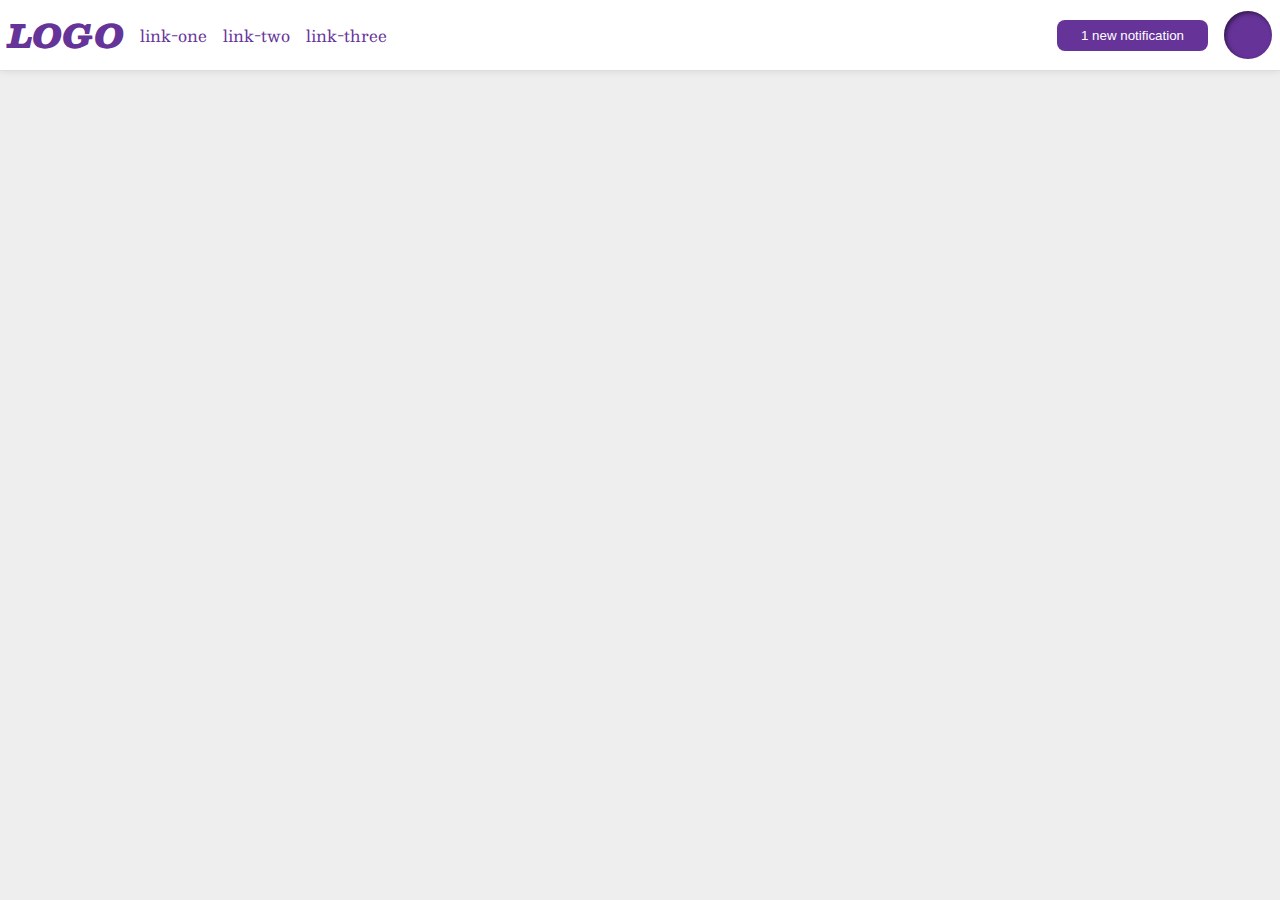
<file: flex/03-flex-header-2/index.html>
<!DOCTYPE html>
<html lang="en">
  <head>
    <meta charset="UTF-8">
    <meta http-equiv="X-UA-Compatible" content="IE=edge">
    <meta name="viewport" content="width=device-width, initial-scale=1.0">
    <title>Flex Header 2</title>
    <link rel="stylesheet" href="style.css">
  </head>
  <body>
    <div class="header">
      <div class="left-header">
        <div class="logo">
          LOGO
        </div>
        <ul class="links">
          <li><a href="google.com">link-one</a></li>
          <li><a href="google.com">link-two</a></li>
          <li><a href="google.com">link-three</a></li>
        </ul>  
      </div>
      <div class="right-header">
        <button class="notifications">
          1 new notification
        </button>
        <div class="profile-image"></div>  
      </div>
    </div>
  </body>
</html>
</file>
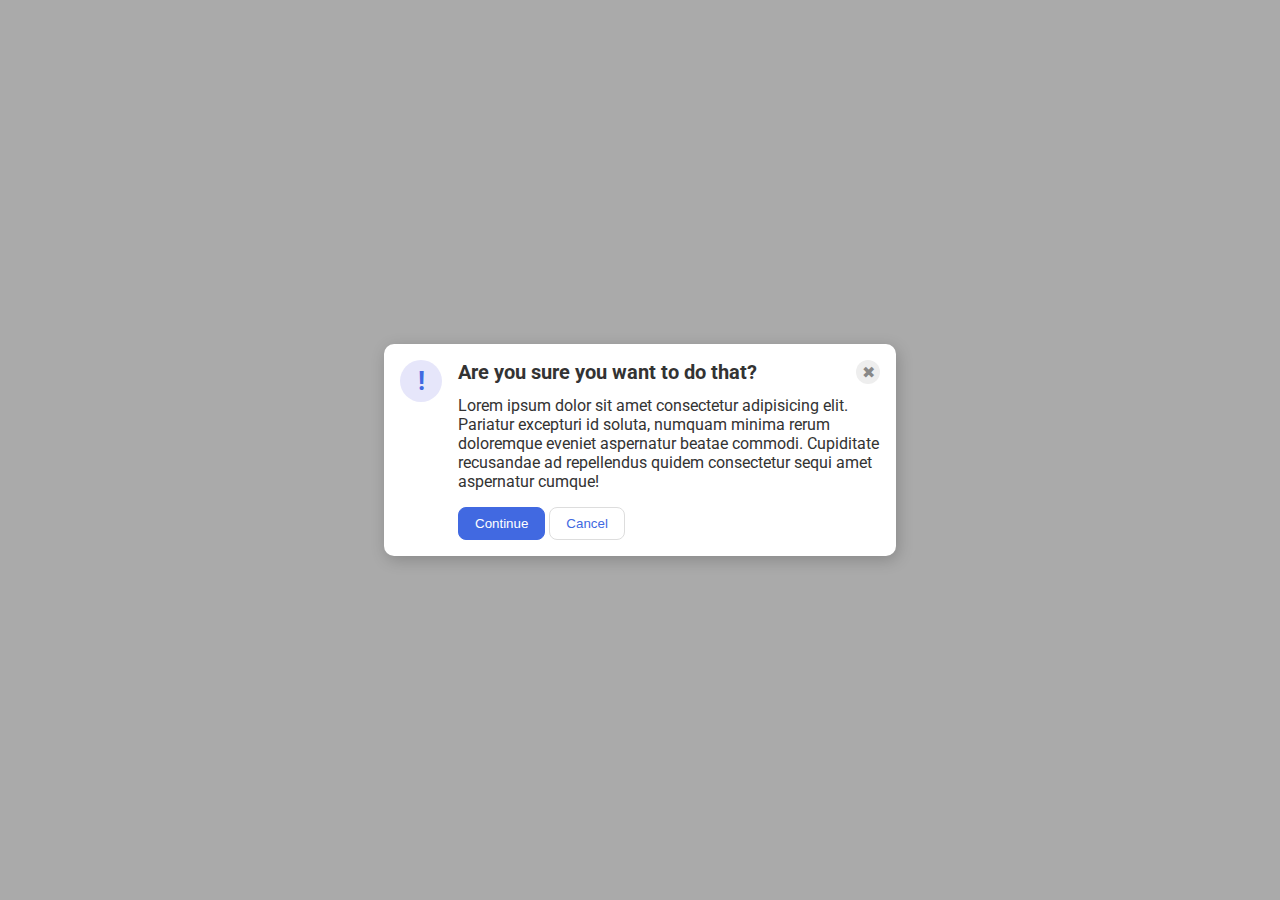
<file: flex/05-flex-modal/index.html>
<!DOCTYPE html>
<html lang="en">
  <head>
    <meta charset="UTF-8">
    <meta http-equiv="X-UA-Compatible" content="IE=edge">
    <meta name="viewport" content="width=device-width, initial-scale=1.0">
    <link rel="stylesheet" href="style.css">
    <title>Modal</title>
  </head>
  <body>
    <div class="modal">
      <div class="icon">!</div>
      <div class="container">
        <div class="header">Are you sure you want to do that?
          <div class="close-button">✖</div>
        </div>
        <div class="text">Lorem ipsum dolor sit amet consectetur adipisicing elit. Pariatur excepturi id soluta, numquam minima rerum doloremque eveniet aspernatur beatae commodi. Cupiditate recusandae ad repellendus quidem consectetur sequi amet aspernatur cumque!</div>
        <button class="continue">Continue</button>
        <button class="cancel">Cancel</button>
      </div>
    </div>
  </body>
</html>
</file>
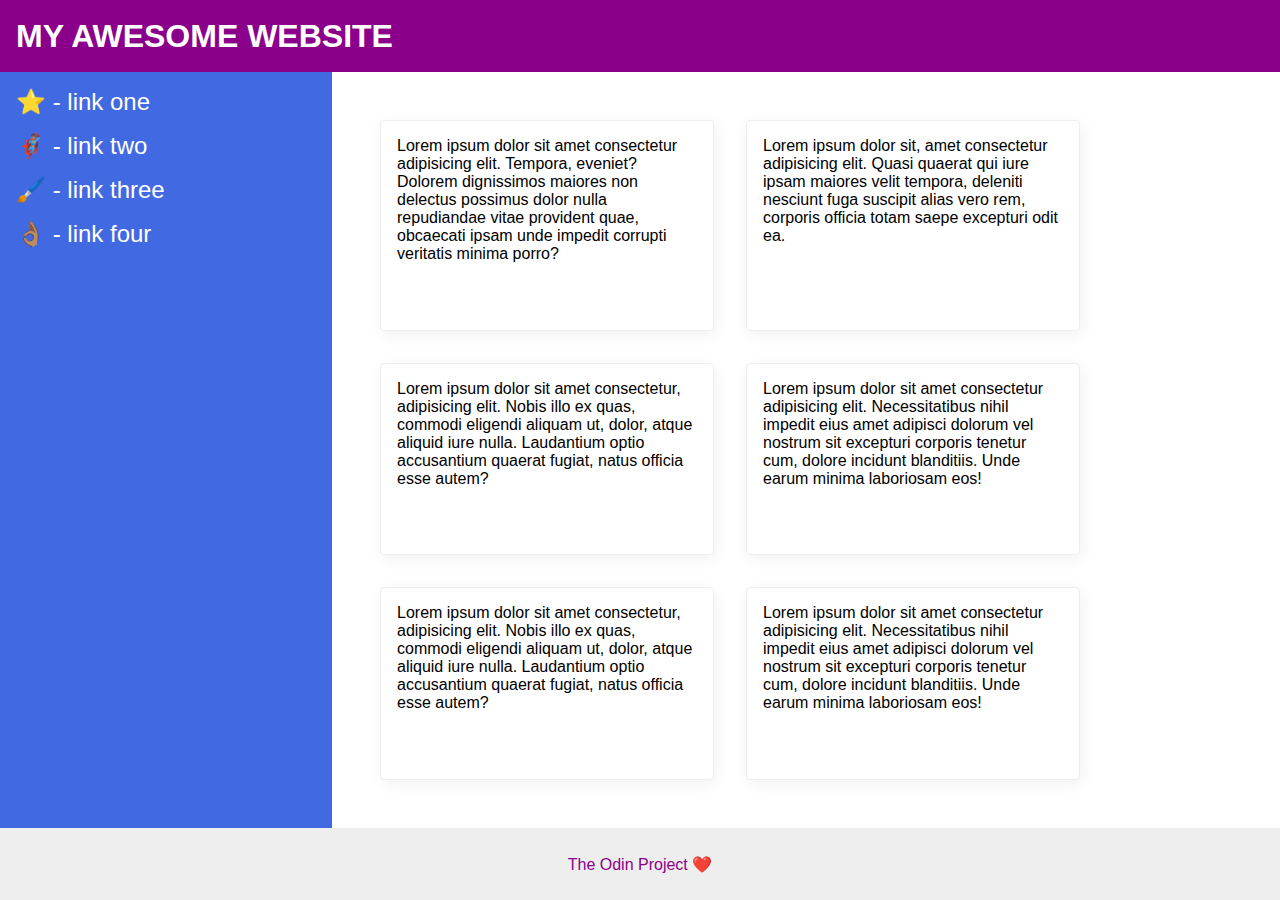
<file: flex/07-flex-layout-2/index.html>
<!DOCTYPE html>
<html lang="en">
  <head>
    <meta charset="UTF-8">
    <meta http-equiv="X-UA-Compatible" content="IE=edge">
    <meta name="viewport" content="width=device-width, initial-scale=1.0">
    <title>The Holy Grail</title>
    <link rel="stylesheet" href="style.css">
  </head>
  <body>
    <div class="header">
      MY AWESOME WEBSITE
    </div>
    
    <div class="container">
      
      <div class="sidebar">
        <ul>
          <li><a href="#">⭐ - link one</a></li>
          <li><a href="#">🦸🏽‍♂️ - link two</a></li>
          <li><a href="#">🖌️ - link three</a></li>
          <li><a href="#">👌🏽 - link four</a></li>
        </ul>
      </div>
      
      <div class="cards">
        <div class="card">Lorem ipsum dolor sit amet consectetur adipisicing elit. Tempora, eveniet? Dolorem dignissimos maiores non delectus possimus dolor nulla repudiandae vitae provident quae, obcaecati ipsam unde impedit corrupti veritatis minima porro?</div>
        <div class="card">Lorem ipsum dolor sit, amet consectetur adipisicing elit. Quasi quaerat qui iure ipsam maiores velit tempora, deleniti nesciunt fuga suscipit alias vero rem, corporis officia totam saepe excepturi odit ea.</div>
        <div class="card">Lorem ipsum dolor sit amet consectetur, adipisicing elit. Nobis illo ex quas, commodi eligendi aliquam ut, dolor, atque aliquid iure nulla. Laudantium optio accusantium quaerat fugiat, natus officia esse autem?</div>
        <div class="card">Lorem ipsum dolor sit amet consectetur adipisicing elit. Necessitatibus nihil impedit eius amet adipisci dolorum vel nostrum sit excepturi corporis tenetur cum, dolore incidunt blanditiis. Unde earum minima laboriosam eos!</div>
        <div class="card">Lorem ipsum dolor sit amet consectetur, adipisicing elit. Nobis illo ex quas, commodi eligendi aliquam ut, dolor, atque aliquid iure nulla. Laudantium optio accusantium quaerat fugiat, natus officia esse autem?</div>
        <div class="card">Lorem ipsum dolor sit amet consectetur adipisicing elit. Necessitatibus nihil impedit eius amet adipisci dolorum vel nostrum sit excepturi corporis tenetur cum, dolore incidunt blanditiis. Unde earum minima laboriosam eos!</div>
      </div>
    </div>
    
    <div class="footer">
      The Odin Project ❤️
    </div>
  </body>
</html>
</file>
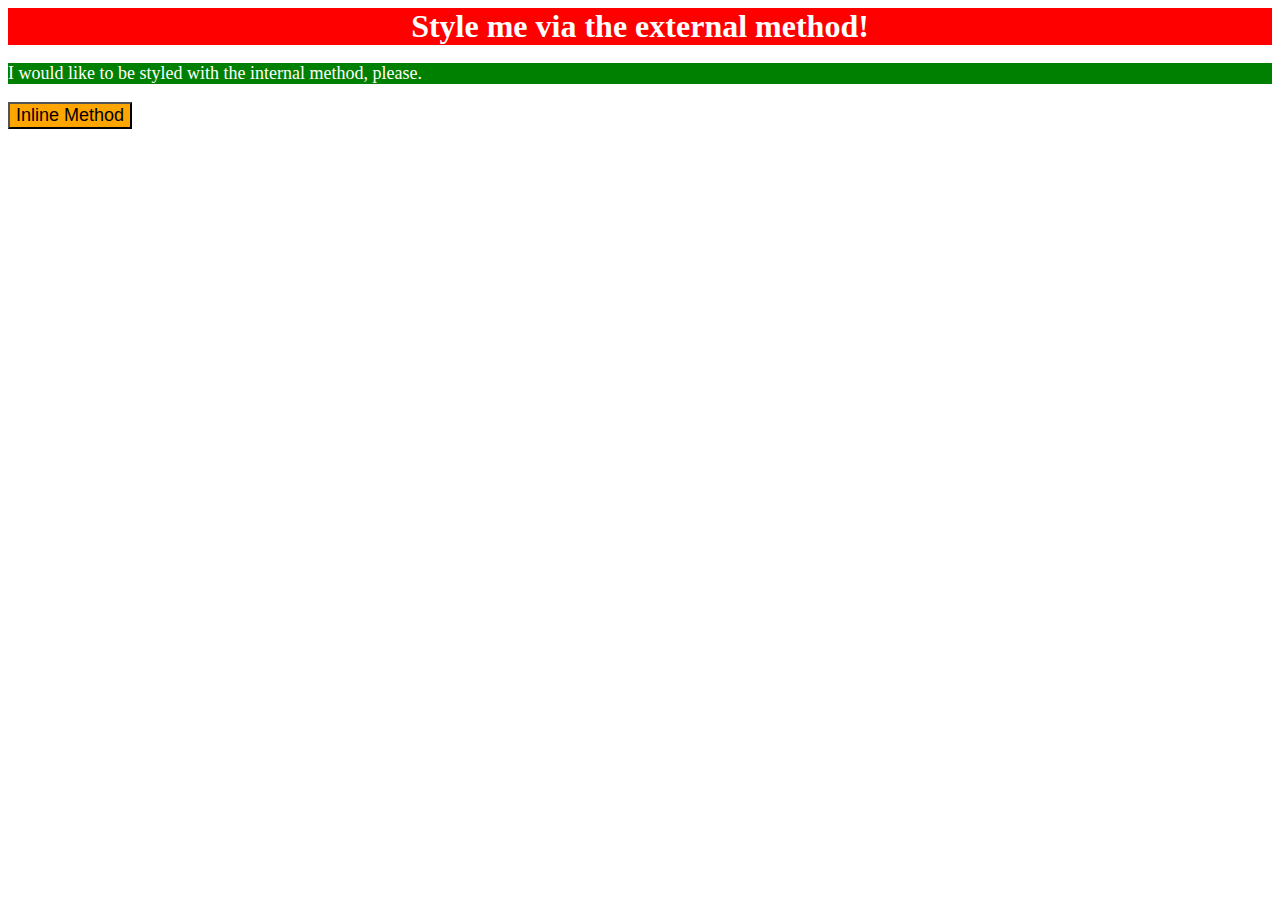
<file: foundations/01-css-methods/index.html>
<!DOCTYPE html>
<html lang="en">
  <head>
    <meta charset="UTF-8">
    <meta http-equiv="X-UA-Compatible" content="IE=edge">
    <meta name="viewport" content="width=device-width, initial-scale=1.0">
    <link rel="stylesheet" href="styles.css">
    <title>Methods for Adding CSS</title>
    <style>
      p {
      background: green;
      color: white;
      font-size: 18px;
      }
    </style>
  </head>
  <body>
    <div>Style me via the external method!</div>
    <p>I would like to be styled with the internal method, please.</p>
    <button style="background-color: orange; font-size: 18px">Inline Method</button>
  </body>
</html>
</file>
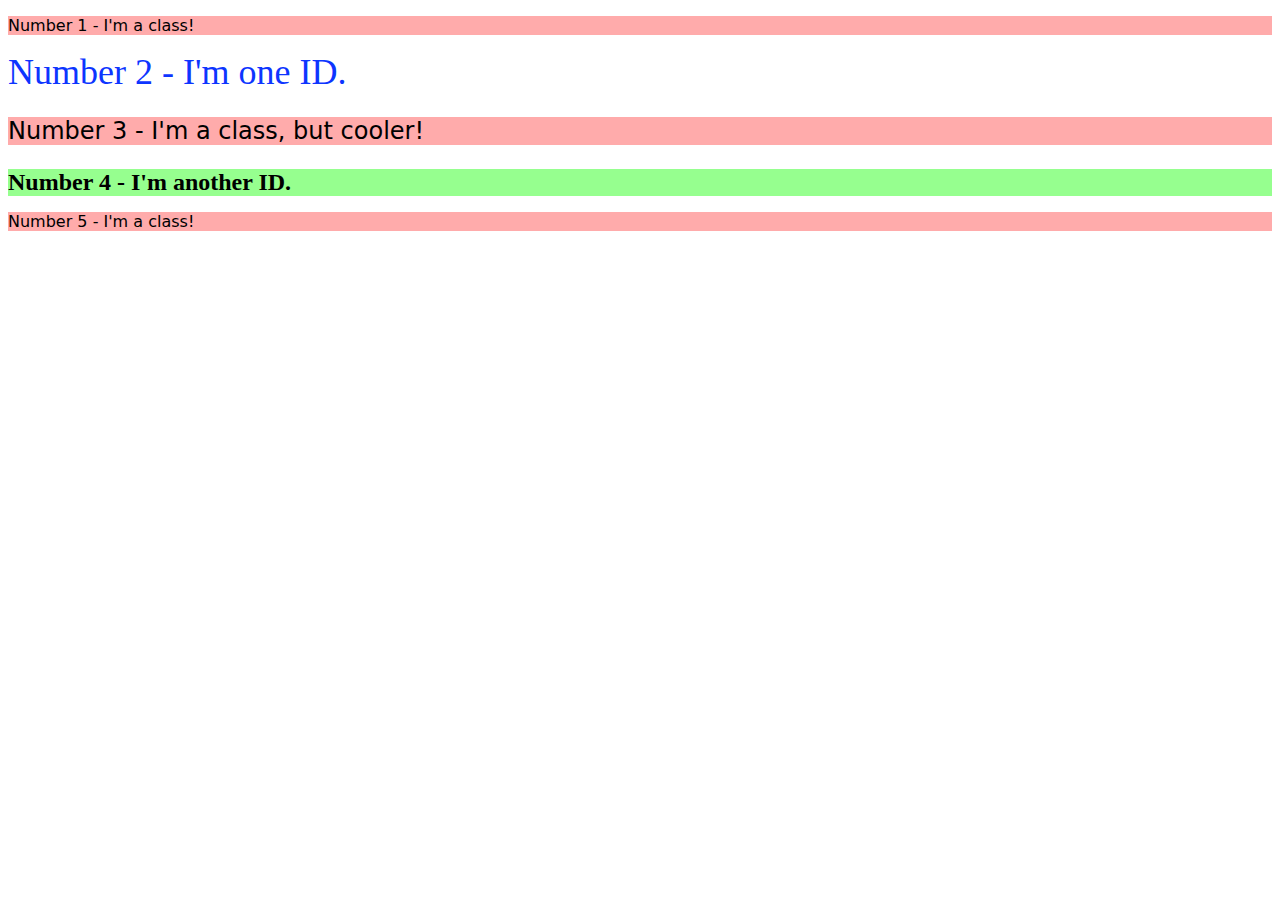
<file: foundations/02-class-id-selectors/index.html>
<!DOCTYPE html>
<html lang="en">
  <head>
    <meta charset="UTF-8">
    <meta http-equiv="X-UA-Compatible" content="IE=edge">
    <meta name="viewport" content="width=device-width, initial-scale=1.0">
    <title>Class and ID Selectors</title>
    <link rel="stylesheet" href="style.css">
  </head>
  <body>
    <p class="odd">Number 1 - I'm a class!</p>
    <div id="line2">Number 2 - I'm one ID.</div>
    <p class="odd line3">Number 3 - I'm a class, but cooler!</p>
    <div id="line4">Number 4 - I'm another ID.</div>
    <p class="odd">Number 5 - I'm a class!</p>
  </body>
</html>
</file>
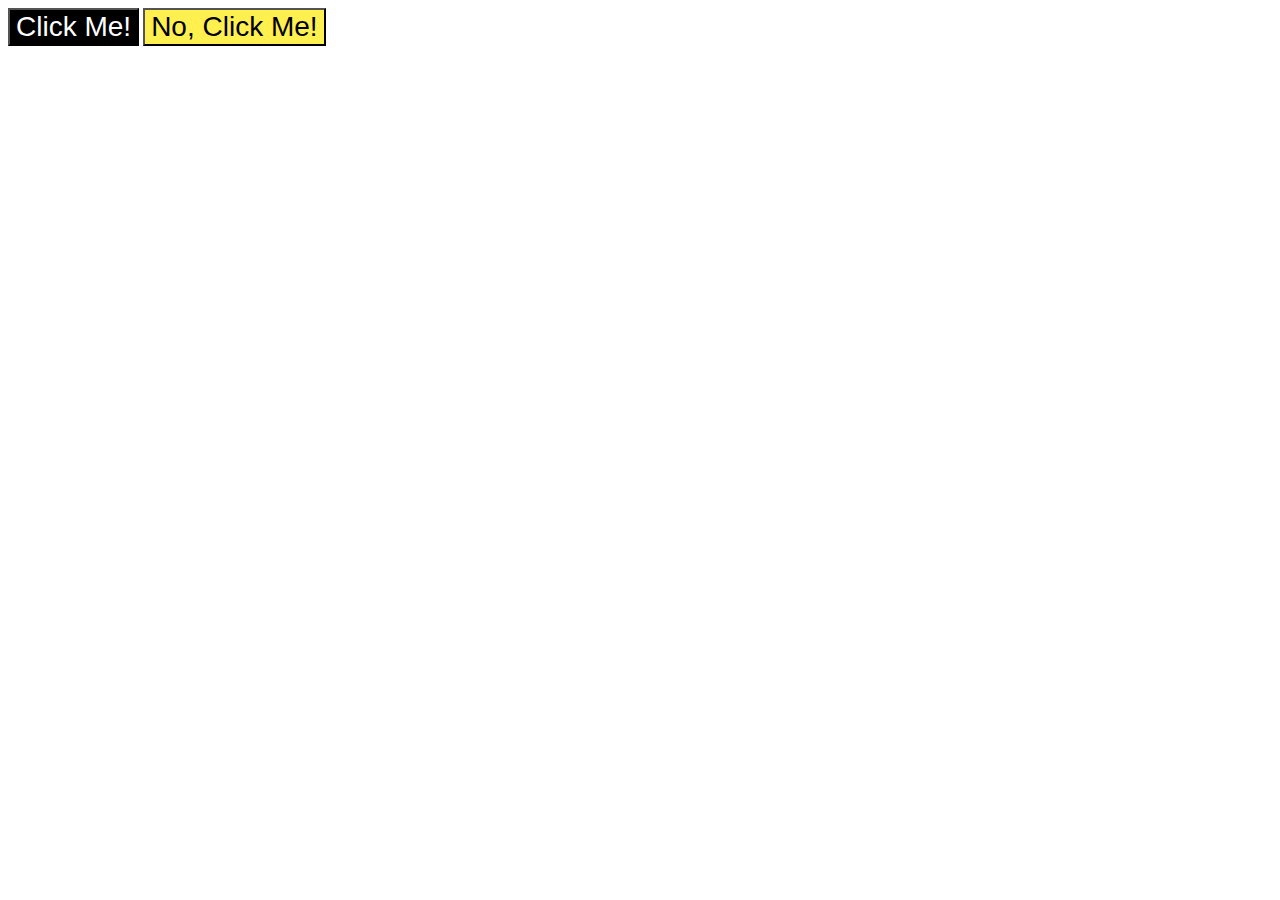
<file: foundations/03-grouping-selectors/index.html>
<!DOCTYPE html>
<html lang="en">
  <head>
    <meta charset="UTF-8">
    <meta http-equiv="X-UA-Compatible" content="IE=edge">
    <meta name="viewport" content="width=device-width, initial-scale=1.0">
    <title>Grouping Selectors</title>
    <link rel="stylesheet" href="style.css">
  </head>
  <body>
    <button class="b1">Click Me!</button>
    <button class="b2">No, Click Me!</button>
  </body>
</html>
</file>
<file: flex/03-flex-header-2/style.css>
/* this is some magical font-importing.  
you'll learn about it later. */
@import url('https://fonts.googleapis.com/css2?family=Besley:ital,wght@0,400;1,900&display=swap');

body {
  margin: 0;
  background: #eee;
  font-family: Besley, serif;
}

.header {
  background: white;
  border-bottom: 1px solid #ddd;
  box-shadow: 0 0 8px rgba(0,0,0,.1);
  /* My code */
  padding: 8px;
  display: flex;
  justify-content: space-between;
}

.profile-image {
  background: rebeccapurple;
  box-shadow: inset 2px 2px 4px rgba(0,0,0,.5);
  border-radius: 50%;
  width: 48px;
  height:  48px;
}

.logo {
  color: rebeccapurple;
  font-size: 32px;
  font-weight: 900;
  font-style: italic;
}

button {
  border: none;
  border-radius: 8px;
  background: rebeccapurple;
  color: white;
  padding: 8px 24px;
}

a {
  /* this removes the line under our links */
  text-decoration: none;
  color: rebeccapurple;
}

ul {
  list-style-type: none;
  /* My code */
  padding: 0;
  margin: 0;
  display: flex;
  gap: 16px;
}

/* My code */
.header .left-header {
  display: flex;
  align-items: center;
  gap: 16px;

}

.header .right-header{
  display: flex;
  align-items: center;
  gap: 16px;
}
</file>
<file: flex/05-flex-modal/style.css>
@import url('https://fonts.googleapis.com/css2?family=Roboto:wght@400;700&display=swap');

html, body {
  height: 100%;
}

body {
  font-family: Roboto, sans-serif;
  margin: 0;
  background: #aaa;
  color: #333;
  /* I'll give you this one for free lol */
  display: flex;
  align-items: center;
  justify-content: center;
}

.modal {
  background: white;
  width: 480px;
  border-radius: 10px;
  box-shadow: 2px 4px 16px rgba(0,0,0,.2);
  /* My code */
  display: flex;
  padding: 16px;
  gap: 16px;
}

.icon {
  color: royalblue;
  font-size: 26px;
  font-weight: 700;
  background: lavender;
  width: 42px;
  height: 42px;
  border-radius: 50%;
  display: flex;
  align-items: center;
  justify-content: center;
  /* My code */
  flex-shrink: 0;
}

.close-button {
  background: #eee;
  border-radius: 50%;
  color: #888;
  font-weight: 400;
  font-size: 16px;
  height: 24px;
  width: 24px;
  display: flex;
  align-items: center;
  justify-content: center;
}

button {
  padding: 8px 16px;
  border-radius: 8px;
  margin-top: 16px;
}

button.continue {
  background: royalblue;
  border: 1px solid royalblue;
  color: white;
}

button.cancel {
  background: white;
  border: 1px solid #ddd;
  color: royalblue;
}
/* My code */
.header {
  display: flex;
  justify-content: space-between;
  font-weight: bold;
  font-size: 20px;
  margin-bottom: 12px;
  align-items: center;
}
</file>
<file: flex/07-flex-layout-2/style.css>
body {
  font-family: -apple-system, BlinkMacSystemFont, 'Segoe UI', Roboto, Oxygen, Ubuntu, Cantarell, 'Open Sans', 'Helvetica Neue', sans-serif;
  margin: 0;
  min-height: 100vh;
  /* My code */
  display: flex;
  flex-direction: column;
}

.header {
  height: 72px;
  background: darkmagenta;
  color: white;
  /* My code */
  font-size: 32px;
  font-weight: 900;
  padding: 0 16px;
  display: flex;
  align-items: center;
}

.footer {
  height: 72px;
  background: #eee;
  color: darkmagenta;
  /* My code */
  display: flex;
  align-items: center;
  justify-content: center;
}

.sidebar {
  width: 300px;
  background: royalblue;
  /* My code */
  flex-shrink: 0;
  padding: 16px;
}

.card {
  border: 1px solid #eee;
  box-shadow: 2px 4px 16px rgba(0,0,0,.06);
  border-radius: 4px;
  /* My code */
  width: 300px;
  padding: 16px;
}

/* My code */
.container {
  flex: 1;
  display: flex;
}

.cards {
  padding: 48px;
  display: flex;
  flex-wrap: wrap;
  gap: 32px;
}

a {
  text-decoration: none;
  font-size: 24px;
  color: white;
}

ul {
  list-style: none;
  padding: 0;
  margin: 0;
}

li {
  margin-bottom: 16px;
}
</file>
<file: foundations/01-css-methods/styles.css>
div {
  background-color: red;
  color: white;
  font-size: 32px;
  text-align: center;
  font-weight: bold;
}
</file>
<file: foundations/02-class-id-selectors/style.css>
.odd {
  background-color: #ffabab;
  font-family: Verdana, "DejaVu Sans", sans-serif;
}
.odd.line3 {
  font-size: 24px;
}

#line2 {
  color: #0d35ff;
  font-size: 36px;
}

#line4 {
  background-color: #96ff8f;
  font-size: 24px;
  font-weight: bold;
}
</file>
<file: foundations/03-grouping-selectors/style.css>
.b1,
.b2 {
  font-size: 28px;
  font-family: Helvetica, "Times New Roman", sans-serif;
}

.b1 {
  background-color: black;
  color: white;
}

.b2 {
  background-color: #fff04f;
}
</file>
